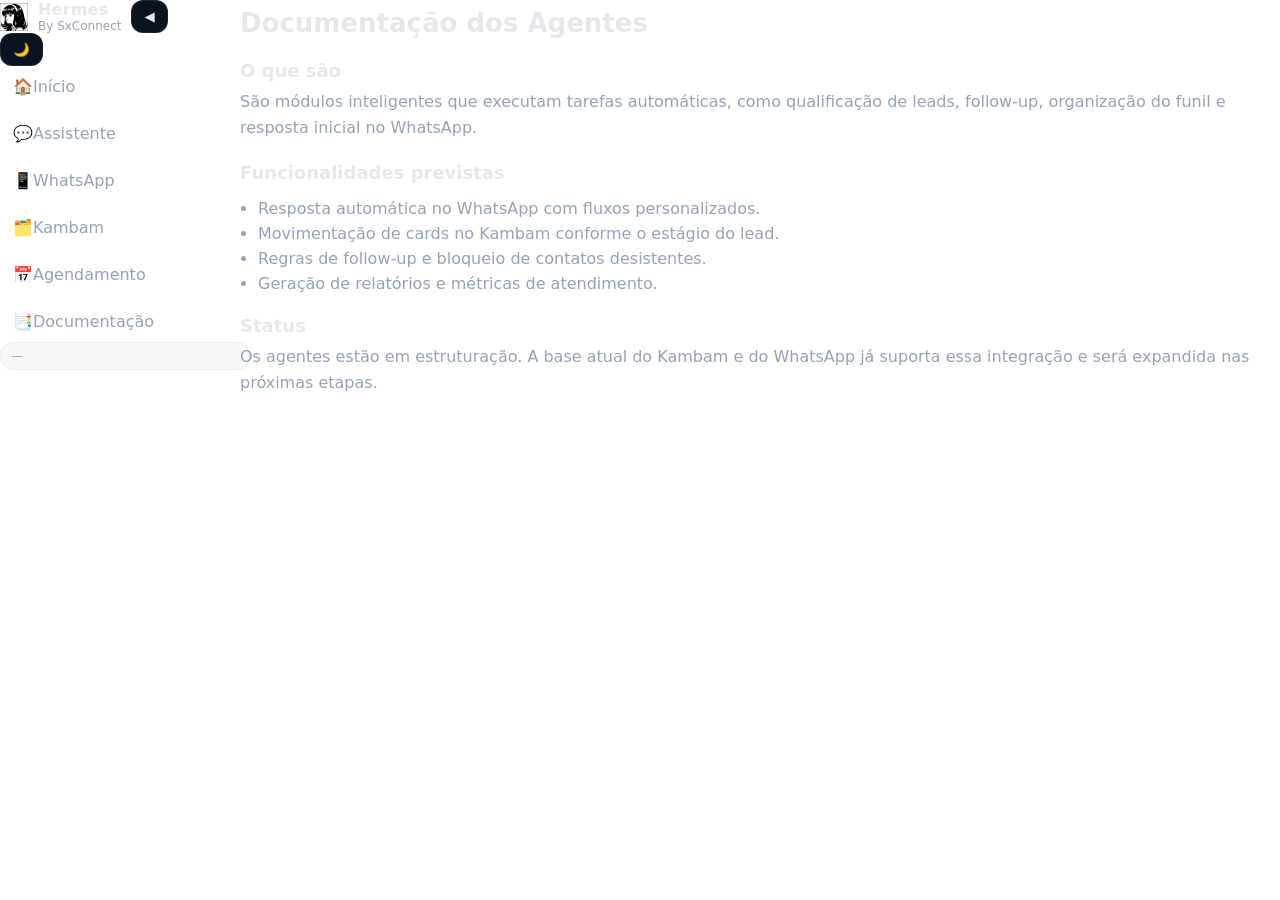
<file: documentacao/agentes.html>
<!DOCTYPE html>
<html lang="pt-br">
<head>
  <meta charset="UTF-8" />
  <meta name="viewport" content="width=device-width, initial-scale=1.0" />
  <title>Documentação dos Agentes - SxConnect</title>
  <link rel="stylesheet" href="/style.css" />
  <style>
    .docs-wrap { padding: 8px 0; }
    .docs-wrap h1 { font-size: 26px; font-weight: 800; margin: 0 0 6px; }
    .docs-wrap h2 { font-size: 18px; font-weight: 700; margin: 22px 0 8px; }
    .docs-wrap p { color: var(--muted); line-height: 1.6; margin: 0 0 12px; }
    .docs-wrap ul { padding-left: 18px; color: var(--muted); }
    .docs-wrap li { margin: 6px 0; }
    .docs-wrap code { background: rgba(148,163,184,0.1); padding: 2px 6px; border-radius: 6px; font-size: 12px; }
  </style>
</head>
<body>
  <div class="page">
    <aside class="sidebar" id="sidebar">
      <div class="brand">
        <img class="brand-logo" src="/logo.png" alt="Hermes" />
        <div class="brand-text">
          <div class="brand-title">Hermes</div>
          <div class="brand-subtitle">By SxConnect</div>
        </div>
        <button id="sidebar-toggle" class="theme-toggle brand-toggle" aria-label="Abrir ou fechar menu" title="Abrir/fechar menu">◀</button>
      </div>
      <button id="theme-toggle" class="theme-toggle" aria-label="Alternar tema">🌙</button>
      <nav class="nav">
        <a class="nav-item" href="/#/home" title="Início"><span class="nav-icon">🏠</span><span class="nav-label">Início</span></a>
        <a class="nav-item" href="/#/assistente" title="Assistente"><span class="nav-icon">💬</span><span class="nav-label">Assistente</span></a>
        <a class="nav-item" href="/#/whatsapp-embed" title="WhatsApp"><span class="nav-icon">📱</span><span class="nav-label">WhatsApp</span></a>
        <a class="nav-item" href="/#/kambam" title="Kambam"><span class="nav-icon">🗂️</span><span class="nav-label">Kambam</span></a>
        <a class="nav-item" href="/#/agendamento" title="Agendamento"><span class="nav-icon">📅</span><span class="nav-label">Agendamento</span></a>
        <a class="nav-item" href="/#/documentacao" title="Documentação"><span class="nav-icon">📑</span><span class="nav-label">Documentação</span></a>
      </nav>
      <div class="sidebar-footer"><span id="health-pill" class="pill">—</span></div>
    </aside>
    <main class="main" id="main">
      <div class="docs-wrap">
        <h1>Documentação dos Agentes</h1>
        <h2>O que são</h2>
        <p>São módulos inteligentes que executam tarefas automáticas, como qualificação de leads, follow-up, organização do funil e resposta inicial no WhatsApp.</p>
        <h2>Funcionalidades previstas</h2>
        <ul>
          <li>Resposta automática no WhatsApp com fluxos personalizados.</li>
          <li>Movimentação de cards no Kambam conforme o estágio do lead.</li>
          <li>Regras de follow-up e bloqueio de contatos desistentes.</li>
          <li>Geração de relatórios e métricas de atendimento.</li>
        </ul>
        <h2>Status</h2>
        <p>Os agentes estão em estruturação. A base atual do Kambam e do WhatsApp já suporta essa integração e será expandida nas próximas etapas.</p>
      </div>
    </main>
  </div>
  <script>
    (function(){
      var key = 'sx.theme';
      var root = document.documentElement;
      var saved = localStorage.getItem(key);
      if (saved) root.setAttribute('data-theme', saved);
      var btn = document.getElementById('theme-toggle');
      if (!btn) return;
      btn.addEventListener('click', function(){
        var next = root.getAttribute('data-theme') === 'dark' ? 'light' : 'dark';
        root.setAttribute('data-theme', next);
        localStorage.setItem(key, next);
        btn.textContent = next === 'dark' ? '🌙' : '☀️';
      });
    })();
  </script>
</body>
</html>
</file>
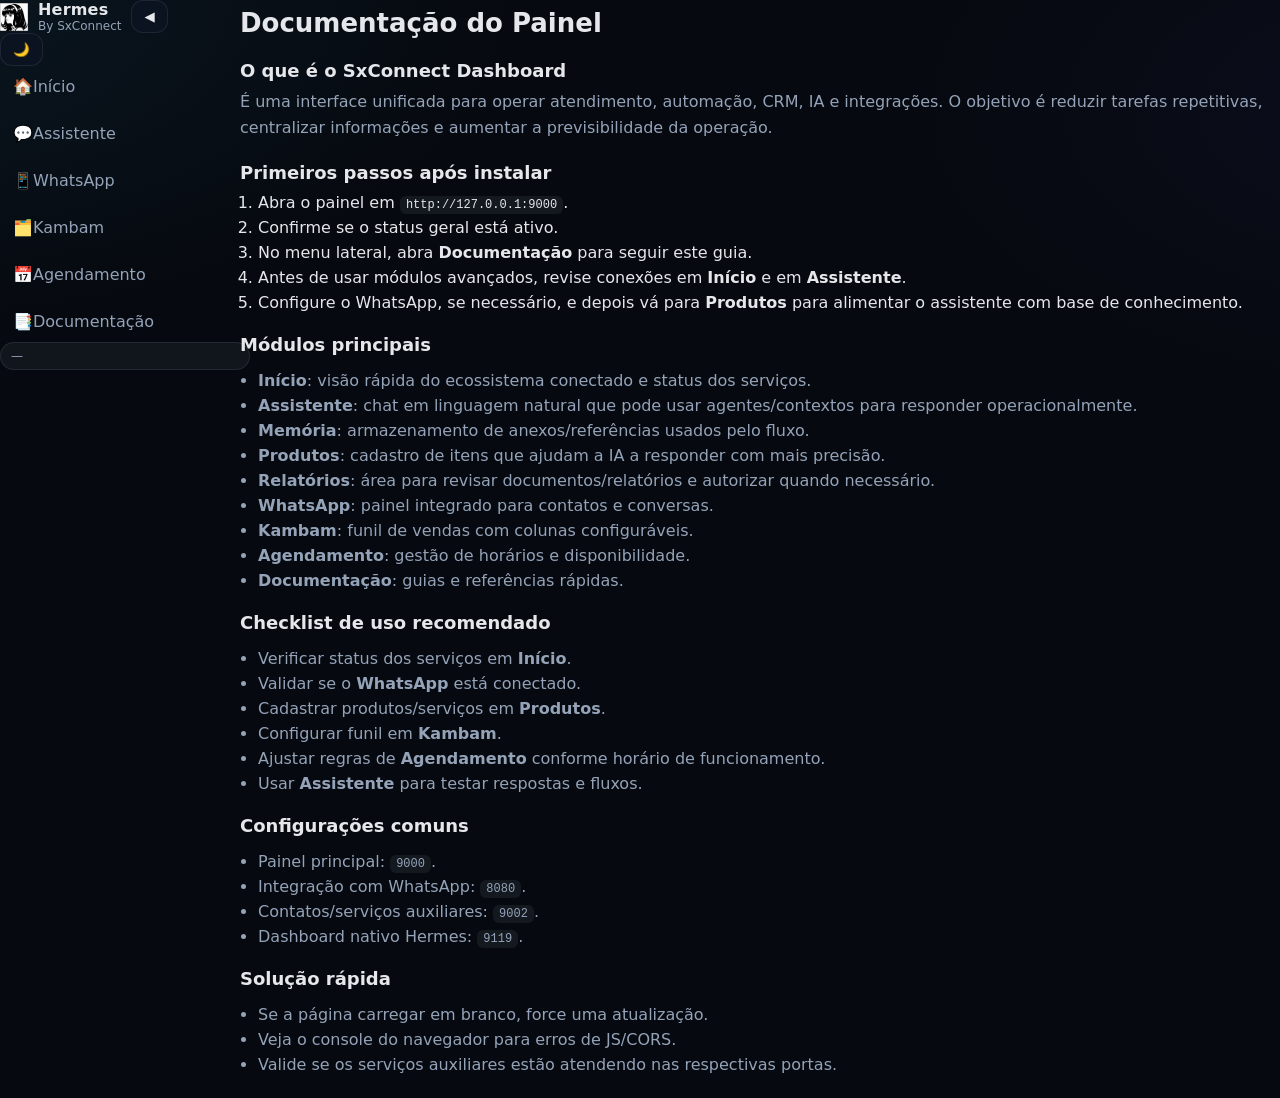
<file: documentacao/painel.html>
<!DOCTYPE html>
<html lang="pt-br" data-theme="dark">
<head>
  <meta charset="UTF-8" />
  <meta name="viewport" content="width=device-width, initial-scale=1.0" />
  <title>Documentação do Painel - SxConnect</title>
  <link rel="stylesheet" href="/style.css" />
  <style>
    .docs-wrap { padding: 8px 0; }
    .docs-wrap h1 { font-size: 26px; font-weight: 800; margin: 0 0 6px; }
    .docs-wrap h2 { font-size: 18px; font-weight: 700; margin: 22px 0 8px; }
    .docs-wrap p { color: var(--muted); line-height: 1.6; margin: 0 0 12px; }
    .docs-wrap ul { padding-left: 18px; color: var(--muted); }
    .docs-wrap li { margin: 6px 0; }
    .docs-wrap code { background: rgba(148,163,184,0.1); padding: 2px 6px; border-radius: 6px; font-size: 12px; }
    .docs-wrap .step { margin: 10px 0 0; padding-left: 18px; }
    .docs-wrap .step li { margin: 6px 0; }
  </style>
</head>
<body>
  <div class="page">
    <aside class="sidebar" id="sidebar">
      <div class="brand">
        <img class="brand-logo" src="/logo.png" alt="Hermes" />
        <div class="brand-text">
          <div class="brand-title">Hermes</div>
          <div class="brand-subtitle">By SxConnect</div>
        </div>
        <button id="sidebar-toggle" class="theme-toggle brand-toggle" aria-label="Abrir ou fechar menu" title="Abrir/fechar menu">◀</button>
      </div>
      <button id="theme-toggle" class="theme-toggle" aria-label="Alternar tema">🌙</button>
      <nav class="nav">
        <a class="nav-item" href="/#/home" title="Início"><span class="nav-icon">🏠</span><span class="nav-label">Início</span></a>
        <a class="nav-item" href="/#/assistente" title="Assistente"><span class="nav-icon">💬</span><span class="nav-label">Assistente</span></a>
        <a class="nav-item" href="/#/whatsapp-embed" title="WhatsApp"><span class="nav-icon">📱</span><span class="nav-label">WhatsApp</span></a>
        <a class="nav-item" href="/#/kambam" title="Kambam"><span class="nav-icon">🗂️</span><span class="nav-label">Kambam</span></a>
        <a class="nav-item" href="/#/agendamento" title="Agendamento"><span class="nav-icon">📅</span><span class="nav-label">Agendamento</span></a>
        <a class="nav-item" href="/#/documentacao" title="Documentação"><span class="nav-icon">📑</span><span class="nav-label">Documentação</span></a>
      </nav>
      <div class="sidebar-footer"><span id="health-pill" class="pill">—</span></div>
    </aside>
    <main class="main" id="main">
      <div class="docs-wrap">
        <h1>Documentação do Painel</h1>
        <h2>O que é o SxConnect Dashboard</h2>
        <p>É uma interface unificada para operar atendimento, automação, CRM, IA e integrações. O objetivo é reduzir tarefas repetitivas, centralizar informações e aumentar a previsibilidade da operação.</p>

        <h2>Primeiros passos após instalar</h2>
        <ol class="step">
          <li>Abra o painel em <code>http://127.0.0.1:9000</code>.</li>
          <li>Confirme se o status geral está ativo.</li>
          <li>No menu lateral, abra <strong>Documentação</strong> para seguir este guia.</li>
          <li>Antes de usar módulos avançados, revise conexões em <strong>Início</strong> e em <strong>Assistente</strong>.</li>
          <li>Configure o WhatsApp, se necessário, e depois vá para <strong>Produtos</strong> para alimentar o assistente com base de conhecimento.</li>
        </ol>

        <h2>Módulos principais</h2>
        <ul>
          <li><strong>Início</strong>: visão rápida do ecossistema conectado e status dos serviços.</li>
          <li><strong>Assistente</strong>: chat em linguagem natural que pode usar agentes/contextos para responder operacionalmente.</li>
          <li><strong>Memória</strong>: armazenamento de anexos/referências usados pelo fluxo.</li>
          <li><strong>Produtos</strong>: cadastro de itens que ajudam a IA a responder com mais precisão.</li>
          <li><strong>Relatórios</strong>: área para revisar documentos/relatórios e autorizar quando necessário.</li>
          <li><strong>WhatsApp</strong>: painel integrado para contatos e conversas.</li>
          <li><strong>Kambam</strong>: funil de vendas com colunas configuráveis.</li>
          <li><strong>Agendamento</strong>: gestão de horários e disponibilidade.</li>
          <li><strong>Documentação</strong>: guias e referências rápidas.</li>
        </ul>

        <h2>Checklist de uso recomendado</h2>
        <ul>
          <li>Verificar status dos serviços em <strong>Início</strong>.</li>
          <li>Validar se o <strong>WhatsApp</strong> está conectado.</li>
          <li>Cadastrar produtos/serviços em <strong>Produtos</strong>.</li>
          <li>Configurar funil em <strong>Kambam</strong>.</li>
          <li>Ajustar regras de <strong>Agendamento</strong> conforme horário de funcionamento.</li>
          <li>Usar <strong>Assistente</strong> para testar respostas e fluxos.</li>
        </ul>

        <h2>Configurações comuns</h2>
        <ul>
          <li>Painel principal: <code>9000</code>.</li>
          <li>Integração com WhatsApp: <code>8080</code>.</li>
          <li>Contatos/serviços auxiliares: <code>9002</code>.</li>
          <li>Dashboard nativo Hermes: <code>9119</code>.</li>
        </ul>

        <h2>Solução rápida</h2>
        <ul>
          <li>Se a página carregar em branco, force uma atualização.</li>
          <li>Veja o console do navegador para erros de JS/CORS.</li>
          <li>Valide se os serviços auxiliares estão atendendo nas respectivas portas.</li>
        </ul>
      </div>
    </main>
  </div>
  <script>
    (function(){
      var key = 'sx.theme';
      var root = document.documentElement;
      var saved = localStorage.getItem(key);
      if (saved) root.setAttribute('data-theme', saved);
      var btn = document.getElementById('theme-toggle');
      if (!btn) return;
      btn.addEventListener('click', function(){
        var next = root.getAttribute('data-theme') === 'dark' ? 'light' : 'dark';
        root.setAttribute('data-theme', next);
        localStorage.setItem(key, next);
        btn.textContent = next === 'dark' ? '🌙' : '☀️';
      });
    })();
  </script>
</body>
</html>
</file>
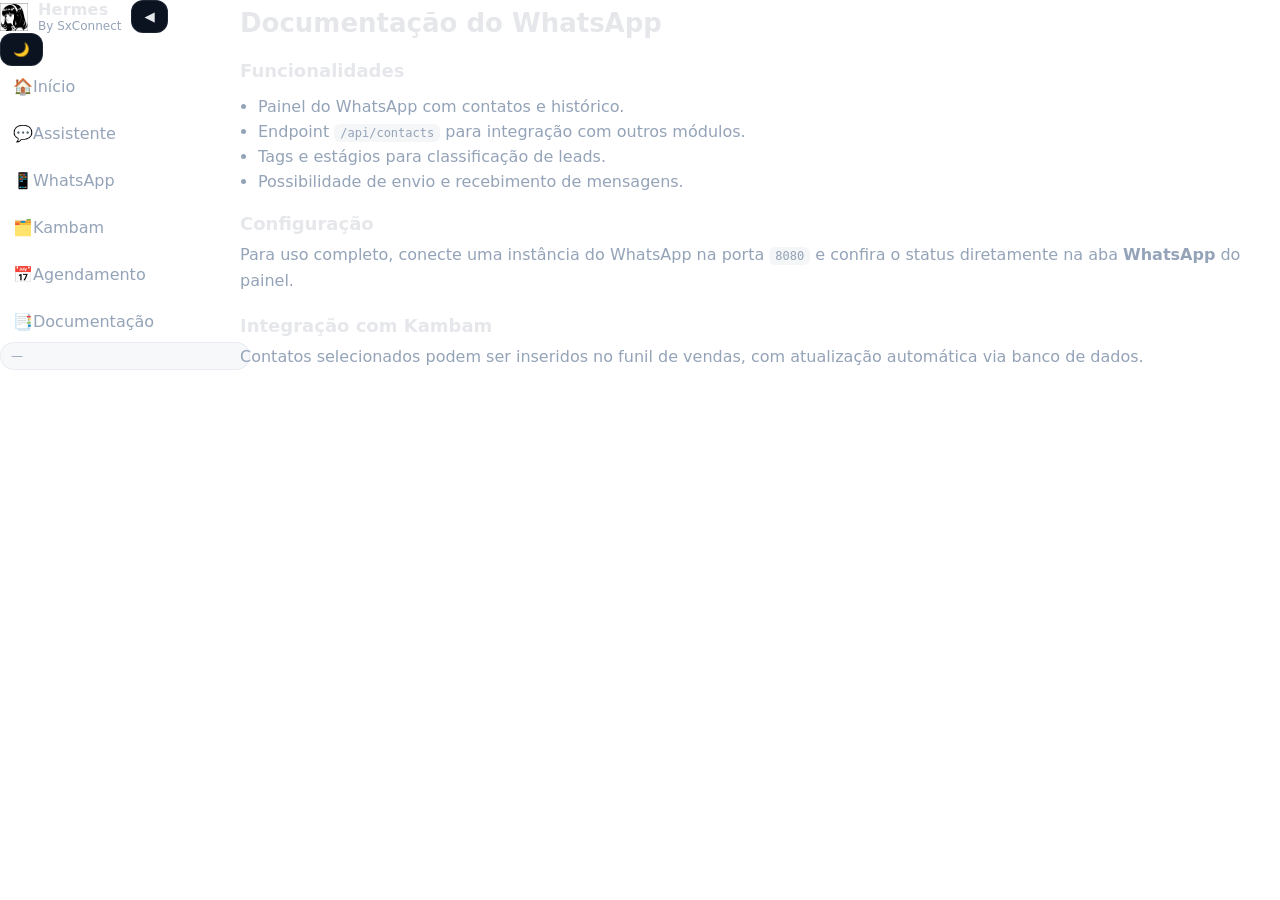
<file: documentacao/whatsapp.html>
<!DOCTYPE html>
<html lang="pt-br">
<head>
  <meta charset="UTF-8" />
  <meta name="viewport" content="width=device-width, initial-scale=1.0" />
  <title>Documentação do WhatsApp - SxConnect</title>
  <link rel="stylesheet" href="/style.css" />
  <style>
    .docs-wrap { padding: 8px 0; }
    .docs-wrap h1 { font-size: 26px; font-weight: 800; margin: 0 0 6px; }
    .docs-wrap h2 { font-size: 18px; font-weight: 700; margin: 22px 0 8px; }
    .docs-wrap p { color: var(--muted); line-height: 1.6; margin: 0 0 12px; }
    .docs-wrap ul { padding-left: 18px; color: var(--muted); }
    .docs-wrap li { margin: 6px 0; }
    .docs-wrap code { background: rgba(148,163,184,0.1); padding: 2px 6px; border-radius: 6px; font-size: 12px; }
  </style>
</head>
<body>
  <div class="page">
    <aside class="sidebar" id="sidebar">
      <div class="brand">
        <img class="brand-logo" src="/logo.png" alt="Hermes" />
        <div class="brand-text">
          <div class="brand-title">Hermes</div>
          <div class="brand-subtitle">By SxConnect</div>
        </div>
        <button id="sidebar-toggle" class="theme-toggle brand-toggle" aria-label="Abrir ou fechar menu" title="Abrir/fechar menu">◀</button>
      </div>
      <button id="theme-toggle" class="theme-toggle" aria-label="Alternar tema">🌙</button>
      <nav class="nav">
        <a class="nav-item" href="/#/home" title="Início"><span class="nav-icon">🏠</span><span class="nav-label">Início</span></a>
        <a class="nav-item" href="/#/assistente" title="Assistente"><span class="nav-icon">💬</span><span class="nav-label">Assistente</span></a>
        <a class="nav-item" href="/#/whatsapp-embed" title="WhatsApp"><span class="nav-icon">📱</span><span class="nav-label">WhatsApp</span></a>
        <a class="nav-item" href="/#/kambam" title="Kambam"><span class="nav-icon">🗂️</span><span class="nav-label">Kambam</span></a>
        <a class="nav-item" href="/#/agendamento" title="Agendamento"><span class="nav-icon">📅</span><span class="nav-label">Agendamento</span></a>
        <a class="nav-item" href="/#/documentacao" title="Documentação"><span class="nav-icon">📑</span><span class="nav-label">Documentação</span></a>
      </nav>
      <div class="sidebar-footer"><span id="health-pill" class="pill">—</span></div>
    </aside>
    <main class="main" id="main">
      <div class="docs-wrap">
        <h1>Documentação do WhatsApp</h1>
        <h2>Funcionalidades</h2>
        <ul>
          <li>Painel do WhatsApp com contatos e histórico.</li>
          <li>Endpoint <code>/api/contacts</code> para integração com outros módulos.</li>
          <li>Tags e estágios para classificação de leads.</li>
          <li>Possibilidade de envio e recebimento de mensagens.</li>
        </ul>
        <h2>Configuração</h2>
        <p>Para uso completo, conecte uma instância do WhatsApp na porta <code>8080</code> e confira o status diretamente na aba <strong>WhatsApp</strong> do painel.</p>
        <h2>Integração com Kambam</h2>
        <p>Contatos selecionados podem ser inseridos no funil de vendas, com atualização automática via banco de dados.</p>
      </div>
    </main>
  </div>
  <script>
    (function(){
      var key = 'sx.theme';
      var root = document.documentElement;
      var saved = localStorage.getItem(key);
      if (saved) root.setAttribute('data-theme', saved);
      var btn = document.getElementById('theme-toggle');
      if (!btn) return;
      btn.addEventListener('click', function(){
        var next = root.getAttribute('data-theme') === 'dark' ? 'light' : 'dark';
        root.setAttribute('data-theme', next);
        localStorage.setItem(key, next);
        btn.textContent = next === 'dark' ? '🌙' : '☀️';
      });
    })();
  </script>
</body>
</html>
</file>
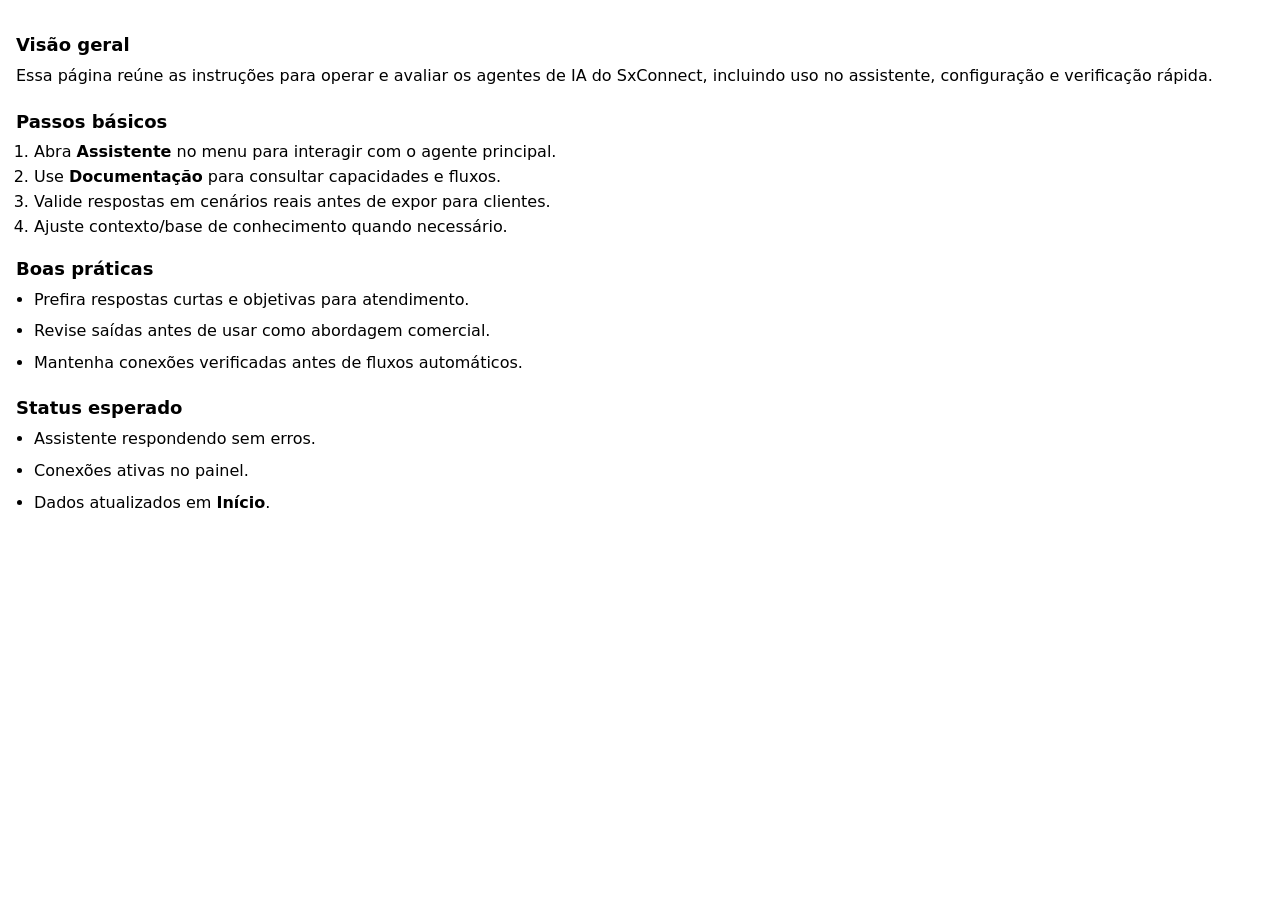
<file: html/documentacao/agentes.html>
<!DOCTYPE html>
<html lang="pt-br">
<head>
  <meta charset="UTF-8" />
  <meta name="viewport" content="width=device-width, initial-scale=1.0" />
  <title>Documentação dos Agentes - SxConnect</title>
  <link rel="stylesheet" href="/style.css" />
  <style>
    .docs-wrap { padding: 12px 16px; }
    .docs-wrap h2 { font-size: 18px; font-weight: 700; margin: 22px 0 8px; color: #000000; }
    .docs-wrap p, .docs-wrap ul { line-height: 1.6; margin: 0 0 12px; color: #000000; }
    .docs-wrap ul { padding-left: 18px; }
    .docs-wrap li { margin: 6px 0; color: #000000; }
    .docs-wrap .step { margin: 10px 0 0; padding-left: 18px; }
    .docs-wrap .step li { margin: 6px 0; color: #000000; }
    .docs-wrap strong { color: #000000; }

    html[data-theme="dark"] .docs-wrap { color: #e5e7eb; background: transparent; }
    html[data-theme="dark"] .docs-wrap h1 { color: #ffffff; background: transparent; }
    html[data-theme="dark"] .docs-wrap h2 { color: #e5e7eb; background: transparent; }
    html[data-theme="dark"] .docs-wrap p, html[data-theme="dark"] .docs-wrap ul { color: #e5e7eb; background: transparent; }
    html[data-theme="dark"] .docs-wrap li { color: #e5e7eb; background: transparent; }
    html[data-theme="dark"] .docs-wrap strong { color: #ffffff; background: transparent; }
    html[data-theme="dark"] .docs-wrap code { background: rgba(255,255,255,.08); color: #e5e7eb; border-color: rgba(255,255,255,.12); }
  </style>
</head>
<body>
  <main class="main" id="main">
    <div class="docs-wrap">
      <h2>Visão geral</h2>
      <p>Essa página reúne as instruções para operar e avaliar os agentes de IA do SxConnect, incluindo uso no assistente, configuração e verificação rápida.</p>

      <h2>Passos básicos</h2>
      <ol class="step">
        <li>Abra <strong>Assistente</strong> no menu para interagir com o agente principal.</li>
        <li>Use <strong>Documentação</strong> para consultar capacidades e fluxos.</li>
        <li>Valide respostas em cenários reais antes de expor para clientes.</li>
        <li>Ajuste contexto/base de conhecimento quando necessário.</li>
      </ol>

      <h2>Boas práticas</h2>
      <ul>
        <li>Prefira respostas curtas e objetivas para atendimento.</li>
        <li>Revise saídas antes de usar como abordagem comercial.</li>
        <li>Mantenha conexões verificadas antes de fluxos automáticos.</li>
      </ul>

      <h2>Status esperado</h2>
      <ul>
        <li>Assistente respondendo sem erros.</li>
        <li>Conexões ativas no painel.</li>
        <li>Dados atualizados em <strong>Início</strong>.</li>
      </ul>
    </div>
  </main>
</body>
</html>
</file>
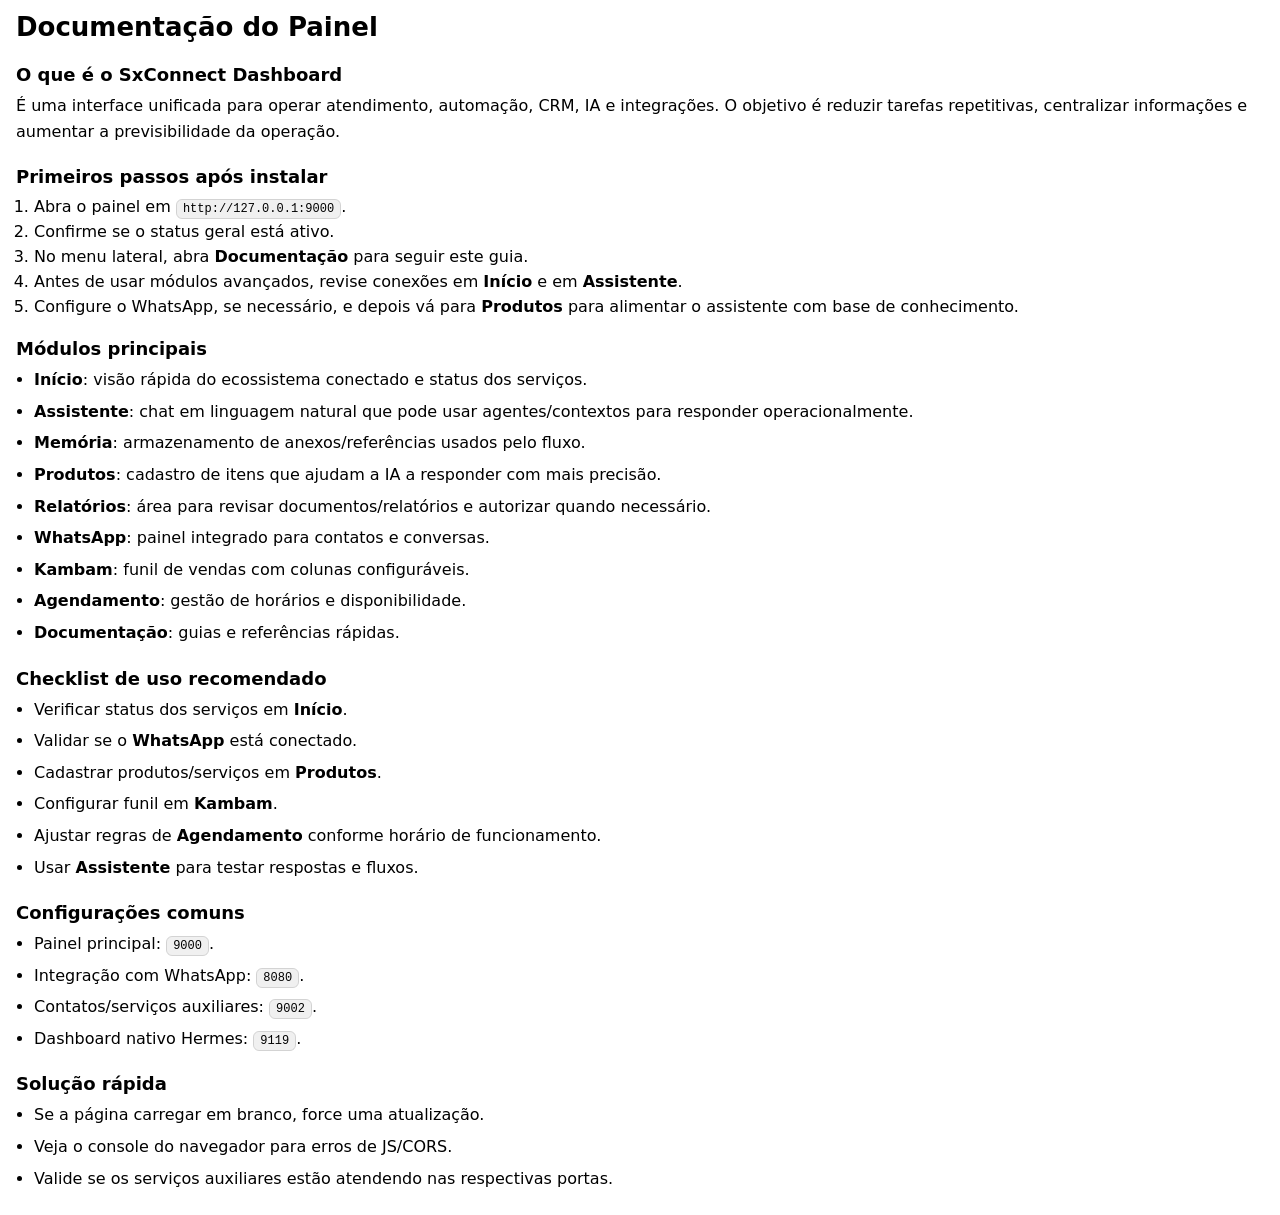
<file: html/documentacao/painel.html>
<!DOCTYPE html>
<html lang="pt-br">
<head>
  <meta charset="UTF-8" />
  <meta name="viewport" content="width=device-width, initial-scale=1.0" />
  <title>Documentação do Painel - SxConnect</title>
  <link rel="stylesheet" href="/style.css" />
  <style>
    .docs-wrap { padding: 12px 16px; }
    .docs-wrap h1 { font-size: 26px; font-weight: 800; margin: 0 0 18px; color: #000000; }
    .docs-wrap h2 { font-size: 18px; font-weight: 700; margin: 22px 0 8px; color: #000000; }
    .docs-wrap p, .docs-wrap ul { line-height: 1.6; margin: 0 0 12px; color: #000000; }
    .docs-wrap ul { padding-left: 18px; }
    .docs-wrap li { margin: 6px 0; color: #000000; }
    .docs-wrap code { background: rgba(0,0,0,.06); padding: 2px 6px; border-radius: 6px; font-size: 12px; border: 1px solid rgba(0,0,0,.12); color: #000000; }
    .docs-wrap .step { margin: 10px 0 0; padding-left: 18px; }
    .docs-wrap .step li { margin: 6px 0; color: #000000; }
    .docs-wrap strong { color: #000000; }

    html[data-theme="dark"] .docs-wrap { color: #e5e7eb; background: transparent; }
    html[data-theme="dark"] .docs-wrap h1 { color: #ffffff; background: transparent; }
    html[data-theme="dark"] .docs-wrap h2 { color: #e5e7eb; background: transparent; }
    html[data-theme="dark"] .docs-wrap p, html[data-theme="dark"] .docs-wrap ul { color: #e5e7eb; background: transparent; }
    html[data-theme="dark"] .docs-wrap li { color: #e5e7eb; background: transparent; }
    html[data-theme="dark"] .docs-wrap strong { color: #ffffff; background: transparent; }
    html[data-theme="dark"] .docs-wrap code { background: rgba(255,255,255,.08); color: #e5e7eb; border-color: rgba(255,255,255,.12); }
  </style>
</head>
<body>
  <main class="main" id="main">
    <div class="docs-wrap">
      <h1>Documentação do Painel</h1>
      <h2>O que é o SxConnect Dashboard</h2>
      <p>É uma interface unificada para operar atendimento, automação, CRM, IA e integrações. O objetivo é reduzir tarefas repetitivas, centralizar informações e aumentar a previsibilidade da operação.</p>

      <h2>Primeiros passos após instalar</h2>
      <ol class="step">
        <li>Abra o painel em <code>http://127.0.0.1:9000</code>.</li>
        <li>Confirme se o status geral está ativo.</li>
        <li>No menu lateral, abra <strong>Documentação</strong> para seguir este guia.</li>
        <li>Antes de usar módulos avançados, revise conexões em <strong>Início</strong> e em <strong>Assistente</strong>.</li>
        <li>Configure o WhatsApp, se necessário, e depois vá para <strong>Produtos</strong> para alimentar o assistente com base de conhecimento.</li>
      </ol>

      <h2>Módulos principais</h2>
      <ul>
        <li><strong>Início</strong>: visão rápida do ecossistema conectado e status dos serviços.</li>
        <li><strong>Assistente</strong>: chat em linguagem natural que pode usar agentes/contextos para responder operacionalmente.</li>
        <li><strong>Memória</strong>: armazenamento de anexos/referências usados pelo fluxo.</li>
        <li><strong>Produtos</strong>: cadastro de itens que ajudam a IA a responder com mais precisão.</li>
        <li><strong>Relatórios</strong>: área para revisar documentos/relatórios e autorizar quando necessário.</li>
        <li><strong>WhatsApp</strong>: painel integrado para contatos e conversas.</li>
        <li><strong>Kambam</strong>: funil de vendas com colunas configuráveis.</li>
        <li><strong>Agendamento</strong>: gestão de horários e disponibilidade.</li>
        <li><strong>Documentação</strong>: guias e referências rápidas.</li>
      </ul>

      <h2>Checklist de uso recomendado</h2>
      <ul>
        <li>Verificar status dos serviços em <strong>Início</strong>.</li>
        <li>Validar se o <strong>WhatsApp</strong> está conectado.</li>
        <li>Cadastrar produtos/serviços em <strong>Produtos</strong>.</li>
        <li>Configurar funil em <strong>Kambam</strong>.</li>
        <li>Ajustar regras de <strong>Agendamento</strong> conforme horário de funcionamento.</li>
        <li>Usar <strong>Assistente</strong> para testar respostas e fluxos.</li>
      </ul>

      <h2>Configurações comuns</h2>
      <ul>
        <li>Painel principal: <code>9000</code>.</li>
        <li>Integração com WhatsApp: <code>8080</code>.</li>
        <li>Contatos/serviços auxiliares: <code>9002</code>.</li>
        <li>Dashboard nativo Hermes: <code>9119</code>.</li>
      </ul>

      <h2>Solução rápida</h2>
      <ul>
        <li>Se a página carregar em branco, force uma atualização.</li>
        <li>Veja o console do navegador para erros de JS/CORS.</li>
        <li>Valide se os serviços auxiliares estão atendendo nas respectivas portas.</li>
      </ul>
    </div>
  </main>
</body>
</html>
</file>
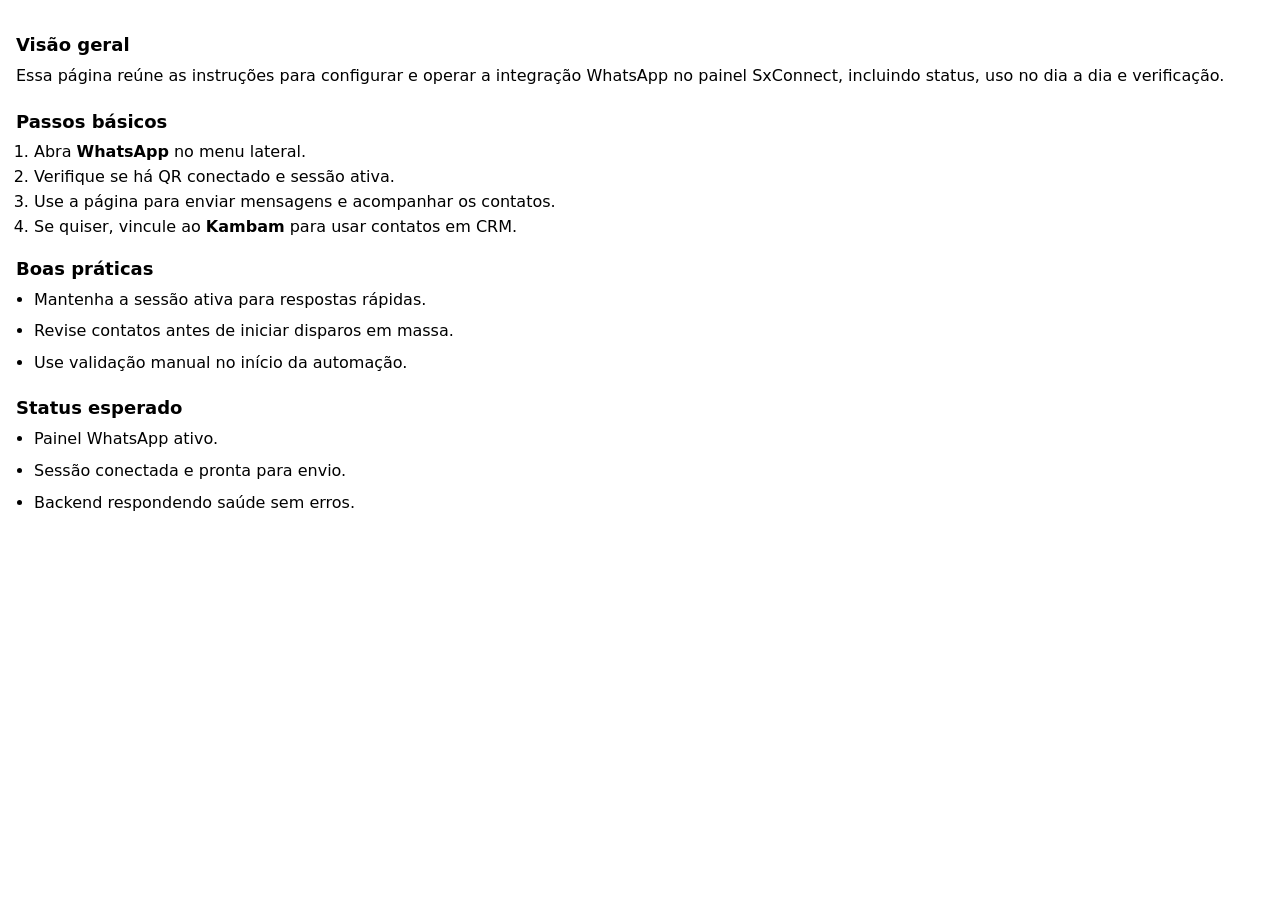
<file: html/documentacao/whatsapp.html>
<!DOCTYPE html>
<html lang="pt-br">
<head>
  <meta charset="UTF-8" />
  <meta name="viewport" content="width=device-width, initial-scale=1.0" />
  <title>Documentação do WhatsApp - SxConnect</title>
  <link rel="stylesheet" href="/style.css" />
  <style>
    .docs-wrap { padding: 12px 16px; }
    .docs-wrap h2 { font-size: 18px; font-weight: 700; margin: 22px 0 8px; color: #000000; }
    .docs-wrap p, .docs-wrap ul { line-height: 1.6; margin: 0 0 12px; color: #000000; }
    .docs-wrap ul { padding-left: 18px; }
    .docs-wrap li { margin: 6px 0; color: #000000; }
    .docs-wrap .step { margin: 10px 0 0; padding-left: 18px; }
    .docs-wrap .step li { margin: 6px 0; color: #000000; }
    .docs-wrap strong { color: #000000; }

    html[data-theme="dark"] .docs-wrap { color: #e5e7eb; background: transparent; }
    html[data-theme="dark"] .docs-wrap h1 { color: #ffffff; background: transparent; }
    html[data-theme="dark"] .docs-wrap h2 { color: #e5e7eb; background: transparent; }
    html[data-theme="dark"] .docs-wrap p, html[data-theme="dark"] .docs-wrap ul { color: #e5e7eb; background: transparent; }
    html[data-theme="dark"] .docs-wrap li { color: #e5e7eb; background: transparent; }
    html[data-theme="dark"] .docs-wrap strong { color: #ffffff; background: transparent; }
    html[data-theme="dark"] .docs-wrap code { background: rgba(255,255,255,.08); color: #e5e7eb; border-color: rgba(255,255,255,.12); }
  </style>
</head>
<body>
  <main class="main" id="main">
    <div class="docs-wrap">
      <h2>Visão geral</h2>
      <p>Essa página reúne as instruções para configurar e operar a integração WhatsApp no painel SxConnect, incluindo status, uso no dia a dia e verificação.</p>

      <h2>Passos básicos</h2>
      <ol class="step">
        <li>Abra <strong>WhatsApp</strong> no menu lateral.</li>
        <li>Verifique se há QR conectado e sessão ativa.</li>
        <li>Use a página para enviar mensagens e acompanhar os contatos.</li>
        <li>Se quiser, vincule ao <strong>Kambam</strong> para usar contatos em CRM.</li>
      </ol>

      <h2>Boas práticas</h2>
      <ul>
        <li>Mantenha a sessão ativa para respostas rápidas.</li>
        <li>Revise contatos antes de iniciar disparos em massa.</li>
        <li>Use validação manual no início da automação.</li>
      </ul>

      <h2>Status esperado</h2>
      <ul>
        <li>Painel WhatsApp ativo.</li>
        <li>Sessão conectada e pronta para envio.</li>
        <li>Backend respondendo saúde sem erros.</li>
      </ul>
    </div>
  </main>
</body>
</html>
</file>
<file: style.css>
:root {
  --bg-0: #06090f;
  --bg-1: #0b1220;
  --bg-2: #0f172b;
  --border: rgba(148, 163, 184, 0.14);
  --text: #e5e7eb;
  --muted: #94a3b8;
  --accent: #38bdf8;
  --danger: #ef4444;
  --ok: #22c55e;
  --font: ui-sans-serif, system-ui, -apple-system, Segoe UI, Roboto, Ubuntu, Cantarell, Noto Sans, sans-serif;
  --radius: 16px;
}

[data-theme="light"] {
  --bg-0: #f5f7fb;
  --bg-1: #ffffff;
  --bg-2: #eef2f7;
  --border: rgba(15, 23, 42, 0.10);
  --text: #0f172a;
  --muted: #475569;
  --accent: #2563eb;
  --danger: #dc2626;
  --ok: #16a34a;
}

* {
  box-sizing: border-box;
}

[data-theme="light"] html,
[data-theme="light"] body {
  background: var(--bg-0);
}

[data-theme="dark"] html,
[data-theme="dark"] body {
  background:
    radial-gradient(1200px 600px at -10% 0%, rgba(56,189,248,0.08), transparent 55%),
    radial-gradient(900px 500px at 110% 10%, rgba(99,102,241,0.06), transparent 55%),
    var(--bg-0);
}

html, body {
  margin: 0;
  padding: 0;
  color: var(--text);
  font-family: var(--font);
}

.login-wrap {
  min-height: 100vh;
  display: grid;
  place-items: center;
  position: relative;
  background:
    linear-gradient(180deg, rgba(4,8,18,0.75), rgba(4,8,18,0.85)),
    url('/img/sx-dashboard.jpg') center/cover no-repeat fixed;
}

.login-wrap .card {
  position: relative;
  z-index: 2;
  max-width: 420px;
  width: 92%;
  background: color-mix(in oklch, var(--bg-2) 72%, #000);
  border: 1px solid rgba(148,163,184,0.22);
  box-shadow: 0 30px 80px rgba(0,0,0,0.55), inset 0 0 0 1px rgba(255,255,255,0.04), 0 0 60px color-mix(in oklch, var(--accent) 25%, transparent);
  backdrop-filter: blur(14px);
  -webkit-backdrop-filter: blur(14px);
  border-radius: var(--radius);
  padding: 24px;
}

.page {
  display: grid;
  grid-template-columns: 240px 1fr;
  min-height: 100vh;
  transition: grid-template-columns 250ms ease;
}
.page.closed {
  grid-template-columns: 75px 1fr;
}
.main > .page {
  display: block;
}

.grid {
  display: grid;
  grid-template-columns: repeat(auto-fit, minmax(260px, 1fr));
  gap: 16px;
}

.sidebar {
  width: 250px;
  flex-shrink: 0;
}
#sidebar.closed .brand-text,
#sidebar.closed .nav-label,
#sidebar.closed .sidebar-footer,
#sidebar.closed .theme-toggle:not(#sidebar-toggle),
#sidebar.closed .brand-toggle ~ #theme-toggle {
  display: none !important;
}
#sidebar.closed .brand {
  justify-content: center !important;
}
#sidebar.closed .nav-item {
  justify-content: center !important;
  padding: 10px !important;
}
#sidebar.closed .nav-icon {
  margin: 0 auto !important;
}
#sidebar.closed #sidebar-toggle {
  margin-left: auto !important;
  margin-right: auto !important;
}

.page.closed .sidebar,
#sidebar.closed {
  width: 64px;
}
.page.closed .sidebar .brand-title,
.page.closed .sidebar .brand-subtitle,
#sidebar.closed .brand-title,
#sidebar.closed .brand-subtitle {
  display: none;
}

.brand {
  display: flex;
  align-items: center;
  gap: 10px;
}

.brand-logo {
  width: 28px;
  height: 28px;
  object-fit: contain;
  display: block;
  flex-shrink: 0;
}

.brand-title {
  font-weight: 800;
  letter-spacing: 0.2px;
}

.brand-subtitle {
  color: var(--muted);
  font-size: 12px;
}

.nav {
  display: flex;
  flex-direction: column;
  gap: 6px;
}

.nav-item {
  color: var(--muted);
  text-decoration: none;
  padding: 10px 12px;
  border-radius: 12px;
  transition: 120ms ease;
  border: 1px solid transparent;
  background: transparent;
}

.nav-item.active, .nav-item:hover {
  color: var(--text);
  border-color: var(--border);
  background: color-mix(in oklch, var(--accent) 12%, transparent);
}

.nav-icon {
  width: 20px;
  text-align: center;
  flex-shrink: 0;
}

.sidebar-footer {
  margin-top: auto;
  display: flex;
  flex-direction: column;
  gap: 8px;
}

.pill {
  font-size: 12px;
  color: var(--muted);
  background: rgba(148,163,184,0.08);
  border: 1px solid var(--border);
  border-radius: 999px;
  padding: 6px 10px;
}

.badge.danger {
  background: color-mix(in oklch, var(--danger) 14%, transparent);
  color: #fecaca;
  border: 1px solid rgba(239,68,68,0.25);
}

.badge.primary {
  background: color-mix(in oklch, var(--accent) 14%, transparent);
  color: var(--accent);
  border: 1px solid rgba(56,189,248,0.25);
}

.main {
  min-height: 100vh;
}

.page-header {
  display: flex;
  align-items: center;
  justify-content: space-between;
  gap: 12px;
  margin-bottom: 14px;
}

.title {
  font-size: 24px;
  font-weight: 800;
}

.subtitle {
  color: var(--muted);
  font-size: 13px;
}

.card {
  background: var(--bg-1);
  border: 1px solid var(--border);
  border-radius: var(--radius);
  padding: 18px;
}

.stack {
  display: flex;
  flex-direction: column;
  gap: 10px;
}

.board {
  display: flex;
  flex-direction: row;
  gap: 12px;
  overflow-x: auto;
  padding-bottom: 6px;
  align-items: flex-start;
}
.board-column {
  min-width: 260px;
  width: 260px;
  background: var(--bg-1);
  border: 1px solid var(--border);
  border-radius: var(--radius);
  padding: 12px;
  display: flex;
  flex-direction: column;
  gap: 10px;
}
.board-column-head {
  display: flex;
  align-items: center;
  justify-content: space-between;
  gap: 8px;
}
.column-title {
  font-weight: 700;
}
.column-actions {
  display: flex;
  gap: 8px;
  flex-wrap: wrap;
}
.card-item .actions {
  display: flex;
  gap: 8px;
  flex-wrap: wrap;
  margin-top: 8px;
}

.column-list {
  display: flex;
  flex-direction: column;
  gap: 10px;
}

.card-item {
  background: var(--bg-1);
  border: 1px solid var(--border);
  border-radius: var(--radius);
  padding: 14px;
}

.muted {
  color: var(--muted);
  font-size: 12px;
}

.empty {
  color: var(--muted);
  font-size: 14px;
}

.flex-between {
  display: flex;
  align-items: center;
  justify-content: space-between;
  gap: 10px;
}

input, textarea, select {
  width: 100%;
  background: var(--bg-0);
  color: var(--text);
  border: 1px solid var(--border);
  border-radius: 12px;
  padding: 10px 12px;
  outline: none;
}

textarea {
  min-height: 120px;
  resize: vertical;
}

.modal-overlay {
  position: fixed;
  inset: 0;
  background: rgba(0,0,0,0.45);
  display: flex;
  align-items: flex-start;
  justify-content: center;
  padding: 30px 16px;
  z-index: 50;
}

.modal {
  background: var(--bg-1);
  border: 1px solid var(--border);
  border-radius: 14px;
  width: 100%;
  max-width: 860px;
  max-height: 90vh;
  overflow: auto;
  box-shadow: 0 30px 80px rgba(0,0,0,0.50);
}

.modal-header {
  padding: 14px 18px;
  border-bottom: 1px solid var(--border);
  display: flex;
  align-items: center;
  justify-content: space-between;
  gap: 10px;
  position: sticky;
  top: 0;
  background: var(--bg-1);
  border-radius: 14px 14px 0 0;
}

.modal-body {
  padding: 14px 18px;
}

button, .badge {
  cursor: pointer;
  font-family: inherit;
  border: 1px solid var(--border);
  background: var(--bg-1);
  color: var(--text);
  padding: 8px 12px;
  border-radius: 12px;
}

.badge {
  display: inline-flex;
  align-items: center;
  gap: 6px;
  font-size: 13px;
}

.badge.primary {
  background: color-mix(in oklch, var(--accent) 14%, transparent);
  border-color: rgba(56,189,248,0.35);
}

.agenda-days-top { padding: 10px 0 6px; }
.day-toggles { display: flex; flex-wrap: wrap; gap: 10px; }
.day-toggle { display: inline-flex; align-items: center; gap: 6px; background: var(--bg-1); border: 1px solid var(--border); color: var(--text); padding: 6px 10px; border-radius: 999px; cursor: pointer; user-select: none; }
.day-toggle input { accent-color: var(--accent); }
.agenda-container { display: flex; flex-direction: column; gap: 10px; }
.day-row { display: flex; align-items: center; gap: 10px; padding: 10px 12px; background: var(--bg-1); border: 1px solid var(--border); border-radius: 14px; }
.day-name { width: 56px; color: var(--muted); font-weight: 600; }
.day-input { background: transparent; border: 1px solid var(--border); color: var(--text); padding: 10px 12px; border-radius: 12px; }
.day-label { color: var(--muted); font-size: 12px; }
.add-btn, .remove-btn { width: 36px; height: 36px; border-radius: 999px; border: 1px solid var(--border); background: var(--bg-1); color: var(--text); display: inline-flex; align-items: center; justify-content: center; cursor: pointer; }
.add-btn { background: color-mix(in oklch, var(--accent) 14%, transparent); border-color: rgba(56,189,248,0.35); color: #e5f7ff; }

.agenda-modal-backdrop {
  position: fixed;
  inset: 0;
  background: rgba(0,0,0,0.55);
  display: flex;
  align-items: center;
  justify-content: center;
  z-index: 2000;
  padding: 24px;
}
.agenda-modal {
  background: var(--bg-0);
  border: 1px solid var(--border);
  border-radius: 18px;
  width: 100%;
  max-width: 1060px;
  max-height: 90vh;
  overflow: auto;
  color: var(--text);
  box-shadow: 0 30px 80px rgba(0,0,0,0.35);
}
.agenda-modal .title { font-size: 18px; font-weight: 700; }
.agenda-modal .subtitle { color: var(--muted); font-size: 13px; margin-top: 4px; }
.agenda-modal .stack { margin-top: 16px; display: flex; flex-direction: column; gap: 12px; }
.agenda-modal .slot-settings-grid { display: flex; flex-direction: column; gap: 10px; }
.agenda-modal .day-row { display: grid; grid-template-columns: 90px 110px 1fr 1fr 130px 130px auto; gap: 10px; align-items: center; background: var(--bg-1); border: 1px solid var(--border); border-radius: 14px; padding: 10px 12px; }
.agenda-modal .day-name { color: var(--muted); font-weight: 600; font-size: 13px; }
.agenda-modal .day-input { background: transparent; border: 1px solid var(--border); color: var(--text); padding: 10px 12px; border-radius: 12px; }
.agenda-modal .chip-toggle { display: inline-flex; align-items: center; gap: 8px; cursor: pointer; user-select: none; }
.schedule-toolbar { display: flex; gap: 8px; align-items: center; flex-wrap: wrap; }
.schedule-table { width: 100%; border-collapse: collapse; margin-top: 8px; }
.schedule-table th, .schedule-table td { padding: 10px; border-bottom: 1px solid var(--border); }
.schedule-table th { color: var(--muted); font-size: 12px; text-align: left; }
.schedule-edit, .schedule-remove {
  border: 1px solid var(--border); background: var(--bg-1); color: var(--text); padding: 6px 10px; border-radius: 10px; cursor: pointer;
}
.schedule-edit { border-color: rgba(56,189,248,0.35); color: #e5f7ff; }
.schedule-remove { border-color: rgba(248,113,113,0.35); color: #ffe4e6; }
.slot-done { opacity: 0.75; }
.slot-booked { }
.empty { color: var(--muted); font-size: 13px; padding: 10px 0; }

.agenda-calendar { display: grid; grid-template-columns: repeat(7, 1fr); gap: 8px; padding: 8px 0; }
.agenda-day-head { color: var(--muted); font-size: 12px; text-align: center; padding: 6px 0; }
.agenda-day { background: var(--bg-1); border: 1px solid var(--border); border-radius: 12px; min-height: 60px; padding: 8px; cursor: pointer; position: relative; }
.agenda-day.today { outline: 2px solid var(--accent); }
.agenda-day.active-day { opacity: 1; }
.agenda-day.inactive-day { opacity: 0.45; }
.agenda-day-number { font-weight: 700; color: var(--text); }
.agenda-dot { width: 8px; height: 8px; border-radius: 999px; background: var(--accent); margin-top: 6px; }
.slot-list .slot-row { display: flex; align-items: center; justify-content: space-between; gap: 12px; padding: 12px 14px; background: var(--bg-1); border: 1px solid var(--border); border-radius: 14px; }
.slot-time { font-weight: 700; color: var(--text); }
.slot-status { color: var(--muted); font-size: 12px; }
.slot-actions { display: flex; gap: 8px; }

@media (max-width: 720px) {
  body.page {
    grid-template-columns: 1fr;
  }
  .sidebar {
    position: fixed;
    inset: auto 0 0 0;
    height: auto;
    flex-direction: row;
    align-items: center;
    justify-content: space-between;
    z-index: 40;
    padding: 12px;
  }
  .sidebar-footer { display: none; }
}
</file>
